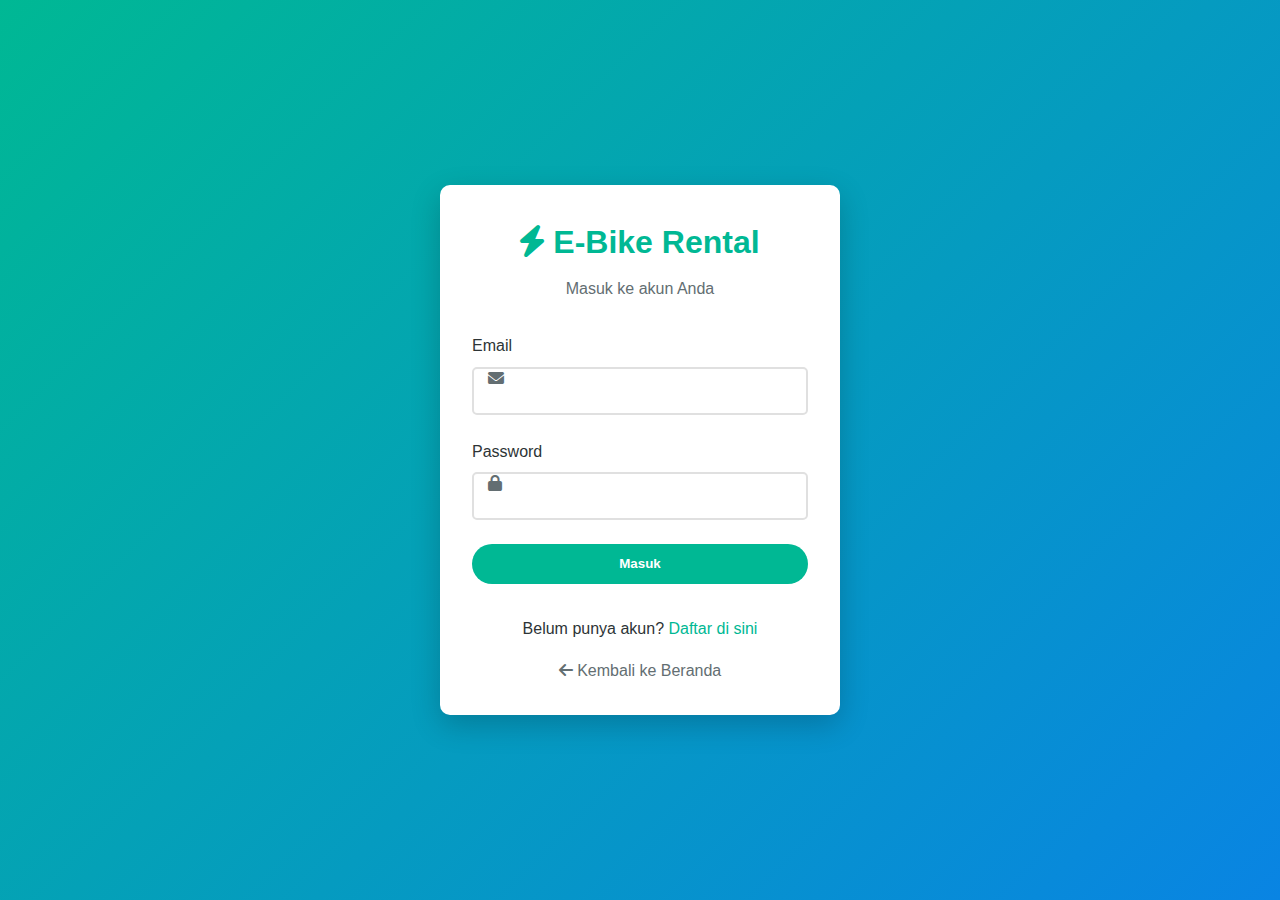
<file: dashboard.html>
<!DOCTYPE html>
<html lang="id">
<head>
    <meta charset="UTF-8">
    <meta name="viewport" content="width=device-width, initial-scale=1.0">
    <title>Dashboard - E-Bike Rental</title>
    <link rel="stylesheet" href="css/style.css">
    <link href="https://cdnjs.cloudflare.com/ajax/libs/font-awesome/6.0.0/css/all.min.css" rel="stylesheet">
</head>
<body>
    <header>
        <nav class="navbar">
            <div class="nav-brand">
                <h1><i class="fas fa-bolt"></i> E-Bike Rental</h1>
            </div>
            <div class="nav-menu">
                <a href="index.html">Beranda</a>
                <a href="sepeda.html">Sepeda</a>
                <a href="dashboard.html" class="active">Dashboard</a>
                <a href="#" class="btn-register" id="logoutBtn">Keluar</a>
            </div>
            <div class="hamburger">
                <span></span>
                <span></span>
                <span></span>
            </div>
        </nav>
    </header>

    <main>
        <section class="page-header">
            <h1>Dashboard Pengguna</h1>
            <p>Kelola rental sepeda listrik Anda</p>
        </section>

        <section class="dashboard">
            <div class="dashboard-grid">
                <div class="dashboard-card welcome-card">
                    <h2>Halo, <span id="userName">Pengguna</span>!</h2>
                    <p>Selamat datang di dashboard E-Bike Rental</p>
                    <a href="sepeda.html" class="btn-primary">Sewa Sepeda Baru</a>
                </div>

                <div class="dashboard-card stats-card">
                    <h3>Statistik Rental</h3>
                    <div class="stats-grid">
                        <div class="stat-item">
                            <i class="fas fa-bicycle"></i>
                            <div class="stat-info">
                                <span class="stat-number" id="totalRental">0</span>
                                <span class="stat-label">Total Rental</span>
                            </div>
                        </div>
                        <div class="stat-item">
                            <i class="fas fa-clock"></i>
                            <div class="stat-info">
                                <span class="stat-number" id="activeRental">0</span>
                                <span class="stat-label">Aktif</span>
                            </div>
                        </div>
                        <div class="stat-item">
                            <i class="fas fa-check-circle"></i>
                            <div class="stat-info">
                                <span class="stat-number" id="completedRental">0</span>
                                <span class="stat-label">Selesai</span>
                            </div>
                        </div>
                    </div>
                </div>
            </div>

            <div class="rental-history">
                <h3>Riwayat Rental</h3>
                <div id="rentalList" class="rental-list">
                    <!-- Data rental akan dimuat di sini -->
                </div>
            </div>
        </section>
    </main>

    <footer>
        <div class="footer-content">
            <div class="footer-section">
                <h3>E-Bike Rental</h3>
                <p>Solusi transportasi ramah lingkungan untuk mobilitas perkotaan.</p>
            </div>
            <div class="footer-section">
                <h4>Kontak</h4>
                <p><i class="fas fa-phone"></i> +62 812-3456-7890</p>
                <p><i class="fas fa-envelope"></i> info@ebikerental.com</p>
            </div>
            <div class="footer-section">
                <h4>Link Cepat</h4>
                <a href="index.html">Beranda</a>
                <a href="sepeda.html">Sepeda</a>
                <a href="dashboard.html">Dashboard</a>
            </div>
        </div>
        <div class="footer-bottom">
            <p>&copy; 2024 E-Bike Rental. All rights reserved.</p>
        </div>
    </footer>

    <script src="js/app.js"></script>
    <script src="js/dashboard.js"></script>
</body>
</html>
</file>
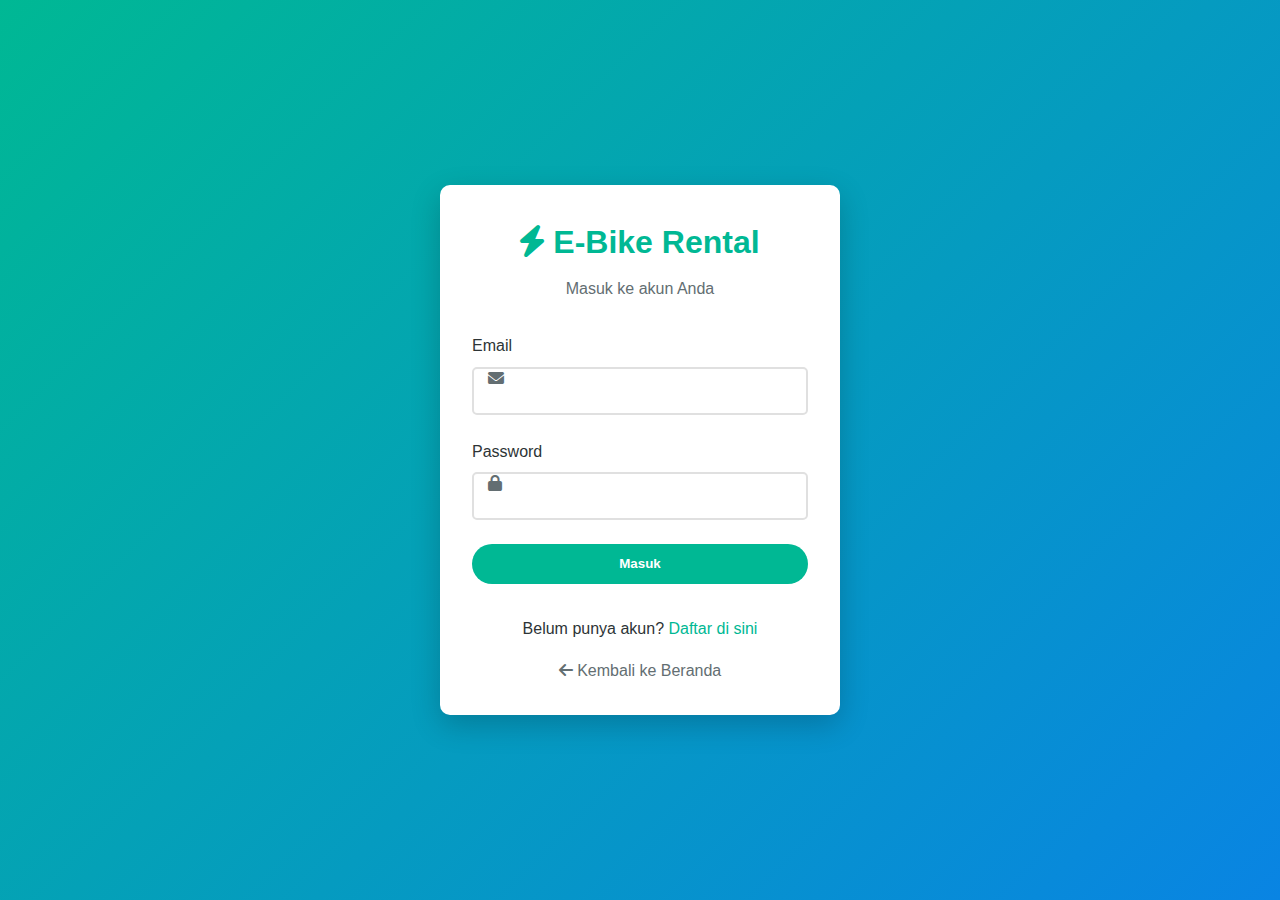
<file: login.html>
<!DOCTYPE html>
<html lang="id">
<head>
    <meta charset="UTF-8">
    <meta name="viewport" content="width=device-width, initial-scale=1.0">
    <title>Login - E-Bike Rental</title>
    <link rel="stylesheet" href="css/style.css">
    <link href="https://cdnjs.cloudflare.com/ajax/libs/font-awesome/6.0.0/css/all.min.css" rel="stylesheet">
</head>
<body class="auth-page">
    <div class="auth-container">
        <div class="auth-card">
            <div class="auth-header">
                <h1><i class="fas fa-bolt"></i> E-Bike Rental</h1>
                <p>Masuk ke akun Anda</p>
            </div>
            
            <form id="loginForm" class="auth-form">
                <div class="form-group">
                    <label for="email">Email</label>
                    <input type="email" id="email" name="email" required>
                    <i class="fas fa-envelope input-icon"></i>
                </div>
                
                <div class="form-group">
                    <label for="password">Password</label>
                    <input type="password" id="password" name="password" required>
                    <i class="fas fa-lock input-icon"></i>
                </div>
                
                <button type="submit" class="btn-primary btn-full">Masuk</button>
            </form>
            
            <div class="auth-footer">
                <p>Belum punya akun? <a href="register.html">Daftar di sini</a></p>
                <a href="index.html" class="back-home"><i class="fas fa-arrow-left"></i> Kembali ke Beranda</a>
            </div>
        </div>
    </div>

    <script src="js/app.js"></script>
</body>
</html>
</file>
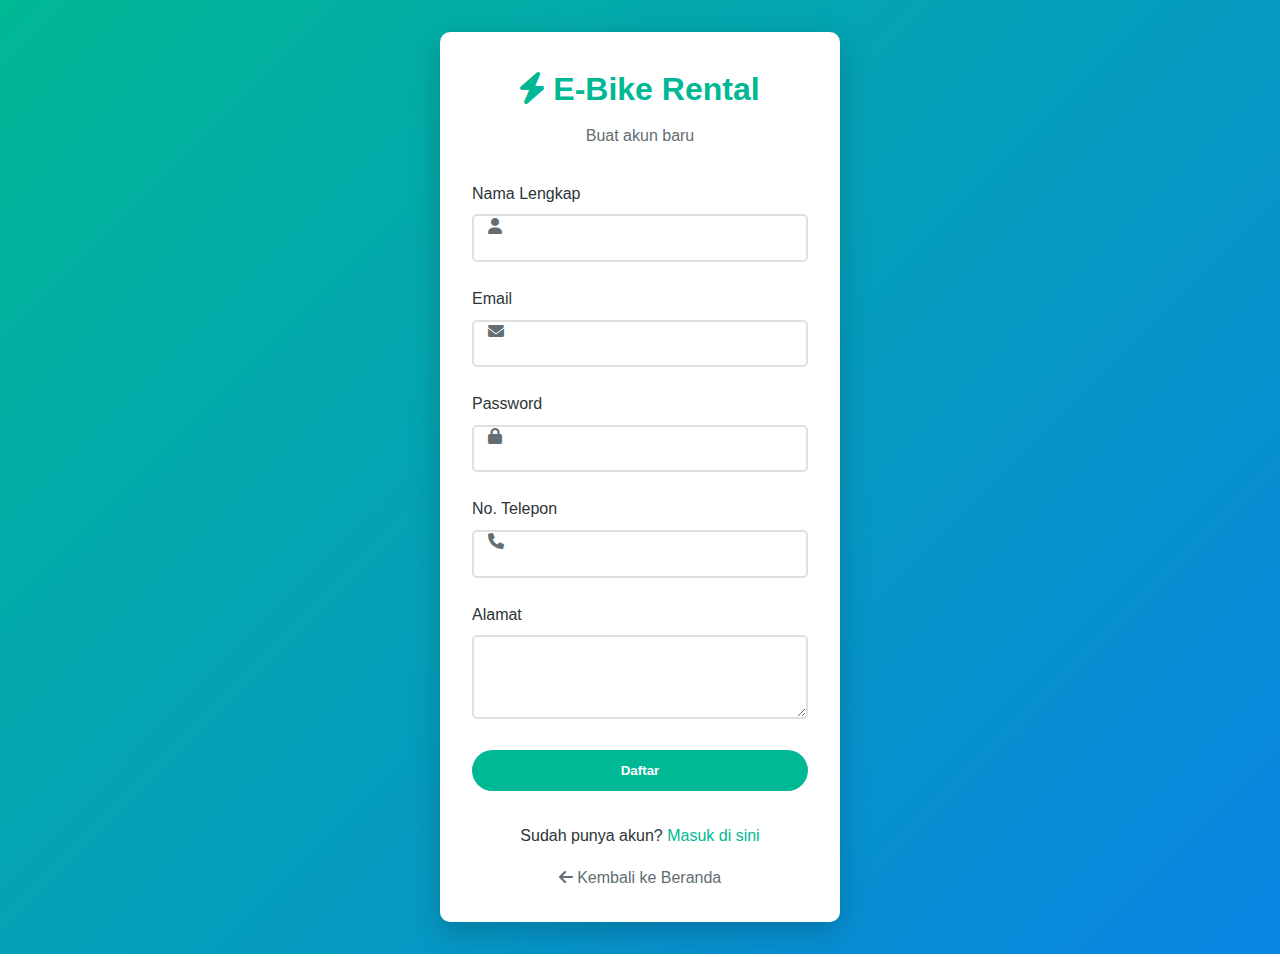
<file: register.html>
<!DOCTYPE html>
<html lang="id">
<head>
    <meta charset="UTF-8">
    <meta name="viewport" content="width=device-width, initial-scale=1.0">
    <title>Daftar - E-Bike Rental</title>
    <link rel="stylesheet" href="css/style.css">
    <link href="https://cdnjs.cloudflare.com/ajax/libs/font-awesome/6.0.0/css/all.min.css" rel="stylesheet">
</head>
<body class="auth-page">
    <div class="auth-container">
        <div class="auth-card">
            <div class="auth-header">
                <h1><i class="fas fa-bolt"></i> E-Bike Rental</h1>
                <p>Buat akun baru</p>
            </div>
            
            <form id="registerForm" class="auth-form">
                <div class="form-group">
                    <label for="nama">Nama Lengkap</label>
                    <input type="text" id="nama" name="nama" required>
                    <i class="fas fa-user input-icon"></i>
                </div>
                
                <div class="form-group">
                    <label for="email">Email</label>
                    <input type="email" id="email" name="email" required>
                    <i class="fas fa-envelope input-icon"></i>
                </div>
                
                <div class="form-group">
                    <label for="password">Password</label>
                    <input type="password" id="password" name="password" required>
                    <i class="fas fa-lock input-icon"></i>
                </div>
                
                <div class="form-group">
                    <label for="no_telepon">No. Telepon</label>
                    <input type="tel" id="no_telepon" name="no_telepon" required>
                    <i class="fas fa-phone input-icon"></i>
                </div>
                
                <div class="form-group">
                    <label for="alamat">Alamat</label>
                    <textarea id="alamat" name="alamat" rows="3" required></textarea>
                </div>
                
                <button type="submit" class="btn-primary btn-full">Daftar</button>
            </form>
            
            <div class="auth-footer">
                <p>Sudah punya akun? <a href="login.html">Masuk di sini</a></p>
                <a href="index.html" class="back-home"><i class="fas fa-arrow-left"></i> Kembali ke Beranda</a>
            </div>
        </div>
    </div>

    <script src="js/app.js"></script>
</body>
</html>
</file>
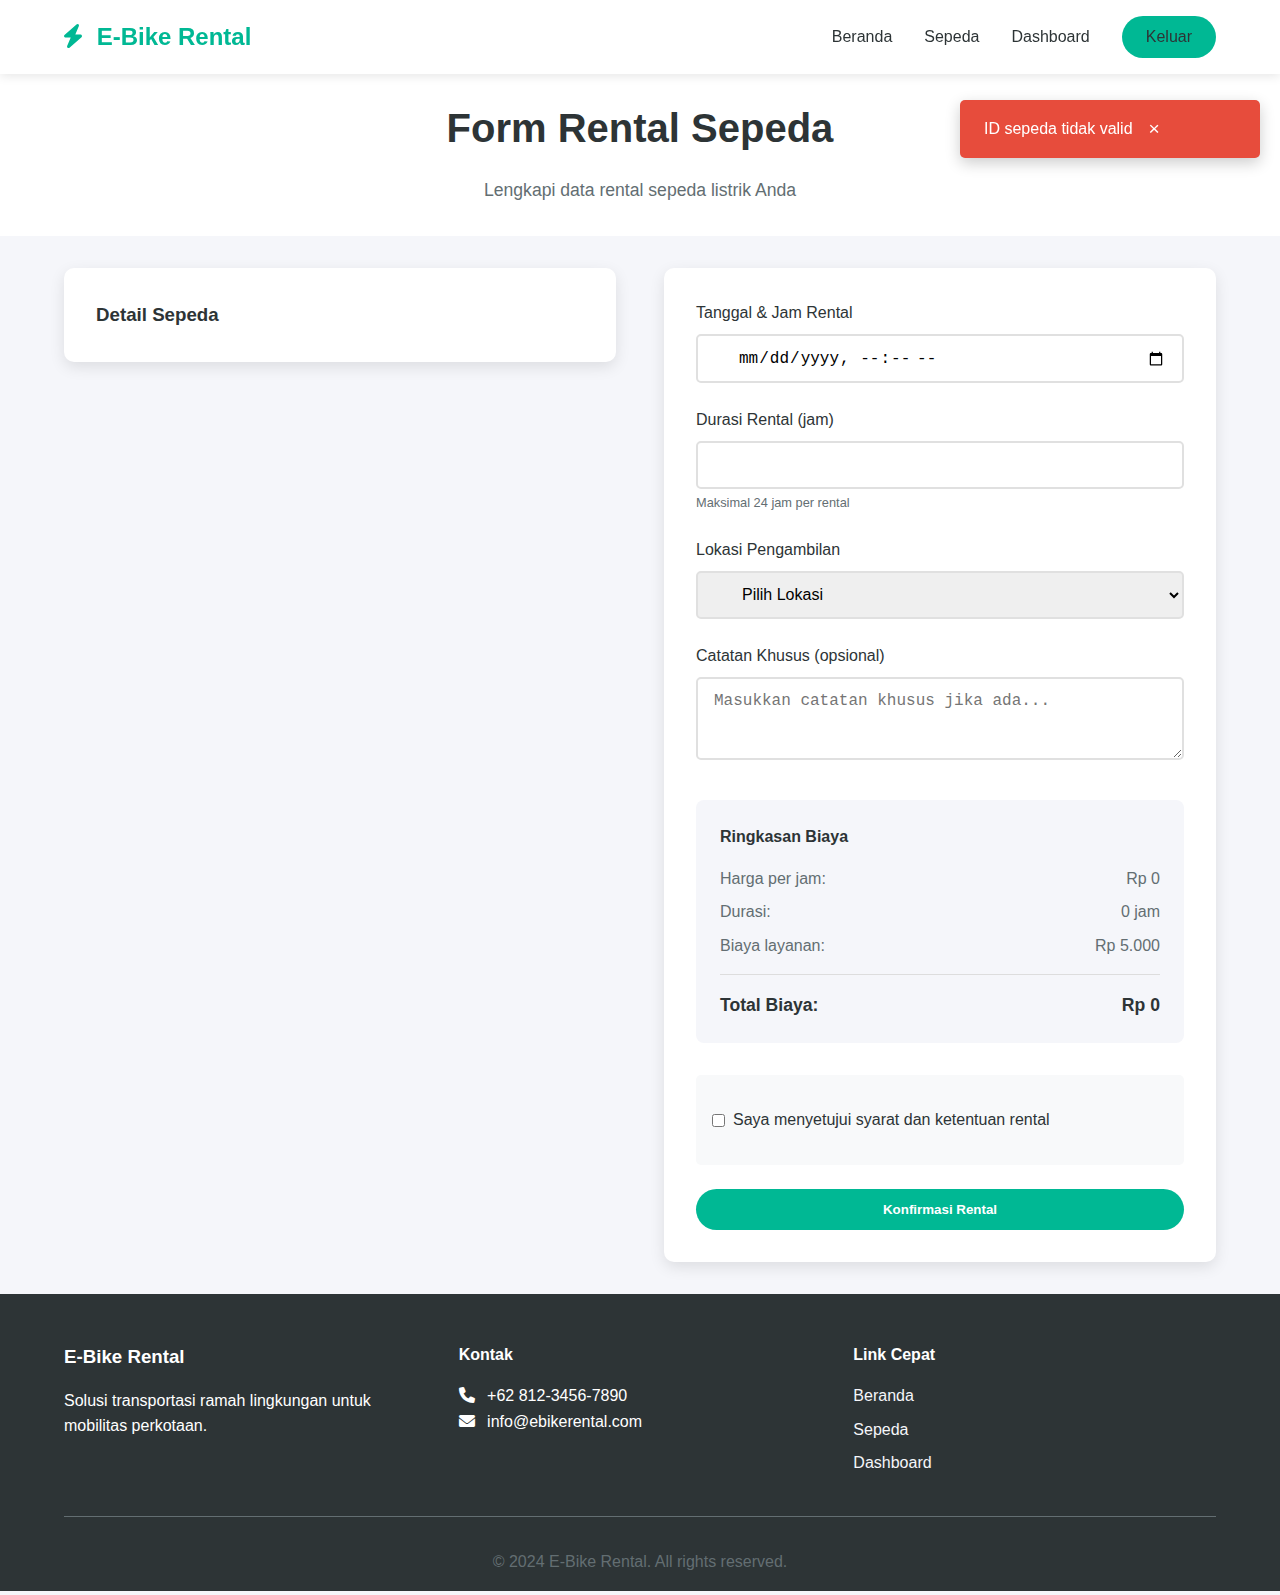
<file: rental.html>
<!DOCTYPE html>
<html lang="id">
<head>
    <meta charset="UTF-8">
    <meta name="viewport" content="width=device-width, initial-scale=1.0">
    <title>Rental Sepeda - E-Bike Rental</title>
    <link rel="stylesheet" href="css/style.css">
    <link href="https://cdnjs.cloudflare.com/ajax/libs/font-awesome/6.0.0/css/all.min.css" rel="stylesheet">
</head>
<body>
    <header>
        <nav class="navbar">
            <div class="nav-brand">
                <h1><i class="fas fa-bolt"></i> E-Bike Rental</h1>
            </div>
            <div class="nav-menu">
                <a href="index.html">Beranda</a>
                <a href="sepeda.html">Sepeda</a>
                <a href="dashboard.html">Dashboard</a>
                <a href="#" class="btn-register" id="logoutBtn">Keluar</a>
            </div>
            <div class="hamburger">
                <span></span>
                <span></span>
                <span></span>
            </div>
        </nav>
    </header>

    <main>
        <section class="page-header">
            <h1>Form Rental Sepeda</h1>
            <p>Lengkapi data rental sepeda listrik Anda</p>
        </section>

        <section class="rental-form-section">
            <div class="rental-container">
                <div class="rental-summary">
                    <h3>Detail Sepeda</h3>
                    <div id="bikeDetails">
                        <!-- Detail sepeda akan dimuat di sini -->
                    </div>
                </div>

                <div class="rental-form-card">
                    <form id="rentalForm">
                        <input type="hidden" id="sepeda_id" name="sepeda_id" value="">
                        
                        <div class="form-group">
                            <label for="tanggal_rental">Tanggal & Jam Rental</label>
                            <input type="datetime-local" id="tanggal_rental" name="tanggal_rental" required>
                        </div>

                        <div class="form-group">
                            <label for="durasi_jam">Durasi Rental (jam)</label>
                            <input type="number" id="durasi_jam" name="durasi_jam" min="1" max="24" required>
                            <small>Maksimal 24 jam per rental</small>
                        </div>

                        <div class="form-group">
                            <label for="lokasi_pengambilan">Lokasi Pengambilan</label>
                            <select id="lokasi_pengambilan" name="lokasi_pengambilan" required>
                                <option value="">Pilih Lokasi</option>
                                <option value="Stasiun Pusat">Stasiun Pusat</option>
                                <option value="Mall City Point">Mall City Point</option>
                                <option value="Kawasan Bisnis">Kawasan Bisnis</option>
                                <option value="Terminal Utara">Terminal Utara</option>
                            </select>
                        </div>

                        <div class="form-group">
                            <label for="catatan">Catatan Khusus (opsional)</label>
                            <textarea id="catatan" name="catatan" rows="3" placeholder="Masukkan catatan khusus jika ada..."></textarea>
                        </div>

                        <div class="price-summary">
                            <h4>Ringkasan Biaya</h4>
                            <div class="price-details">
                                <div class="price-item">
                                    <span>Harga per jam:</span>
                                    <span id="pricePerHour">Rp 0</span>
                                </div>
                                <div class="price-item">
                                    <span>Durasi:</span>
                                    <span id="durationDisplay">0 jam</span>
                                </div>
                                <div class="price-item">
                                    <span>Biaya layanan:</span>
                                    <span>Rp 5.000</span>
                                </div>
                                <div class="price-total">
                                    <span>Total Biaya:</span>
                                    <span id="totalPrice">Rp 0</span>
                                </div>
                            </div>
                        </div>

                        <div class="rental-terms">
                            <label class="checkbox-container">
                                <input type="checkbox" id="agree_terms" name="agree_terms" required>
                                <span class="checkmark"></span>
                                Saya menyetujui syarat dan ketentuan rental
                            </label>
                        </div>

                        <button type="submit" class="btn-primary btn-full">Konfirmasi Rental</button>
                    </form>
                </div>
            </div>
        </section>
    </main>

    <footer>
        <div class="footer-content">
            <div class="footer-section">
                <h3>E-Bike Rental</h3>
                <p>Solusi transportasi ramah lingkungan untuk mobilitas perkotaan.</p>
            </div>
            <div class="footer-section">
                <h4>Kontak</h4>
                <p><i class="fas fa-phone"></i> +62 812-3456-7890</p>
                <p><i class="fas fa-envelope"></i> info@ebikerental.com</p>
            </div>
            <div class="footer-section">
                <h4>Link Cepat</h4>
                <a href="index.html">Beranda</a>
                <a href="sepeda.html">Sepeda</a>
                <a href="dashboard.html">Dashboard</a>
            </div>
        </div>
        <div class="footer-bottom">
            <p>&copy; 2024 E-Bike Rental. All rights reserved.</p>
        </div>
    </footer>

    <script src="js/app.js"></script>
    <script src="js/rental.js"></script>
</body>
</html>
</file>
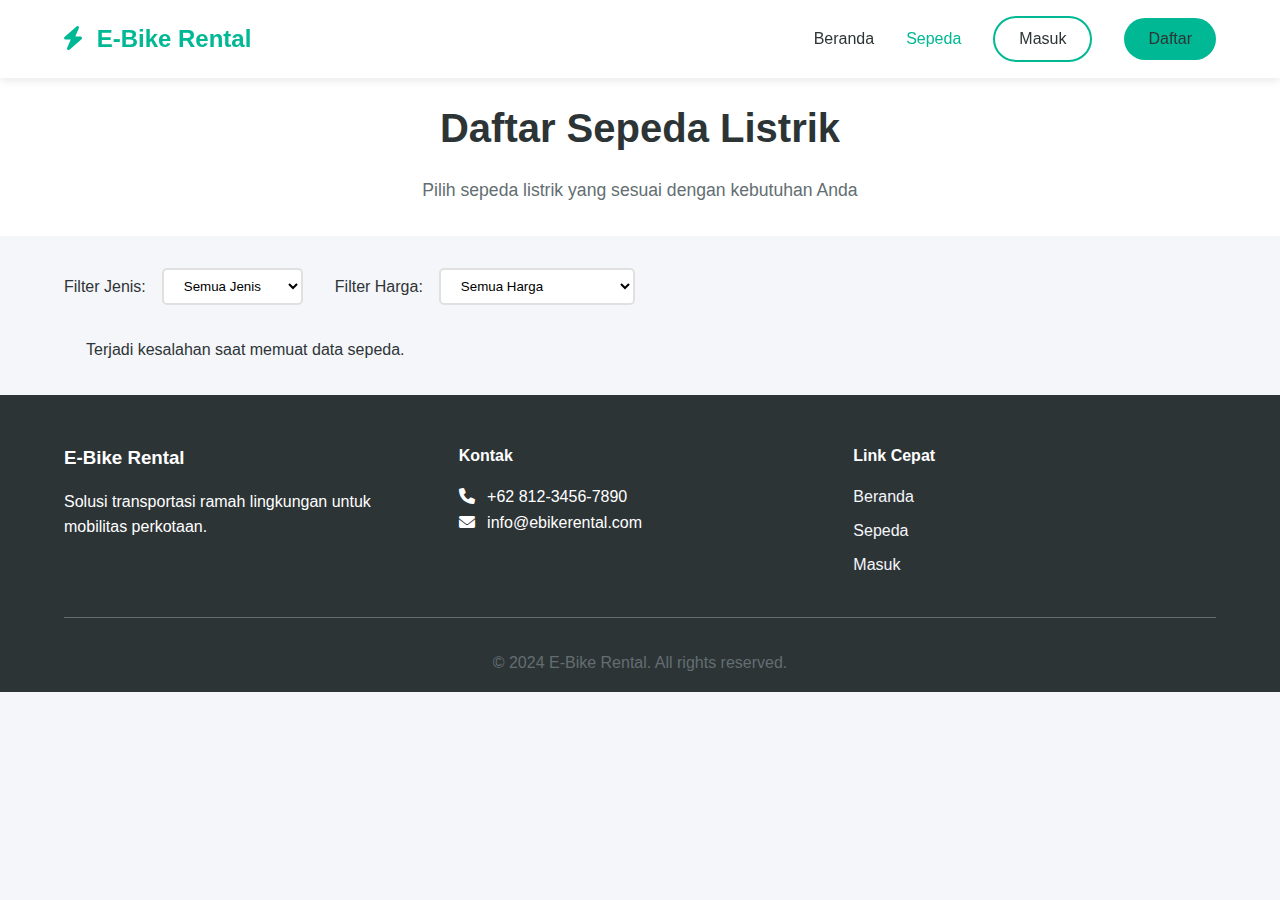
<file: sepeda.html>
<!DOCTYPE html>
<html lang="id">
<head>
    <meta charset="UTF-8">
    <meta name="viewport" content="width=device-width, initial-scale=1.0">
    <title>Daftar Sepeda - E-Bike Rental</title>
    <link rel="stylesheet" href="css/style.css">
    <link href="https://cdnjs.cloudflare.com/ajax/libs/font-awesome/6.0.0/css/all.min.css" rel="stylesheet">
</head>
<body>
    <header>
        <nav class="navbar">
            <div class="nav-brand">
                <h1><i class="fas fa-bolt"></i> E-Bike Rental</h1>
            </div>
            <div class="nav-menu">
                <a href="index.html">Beranda</a>
                <a href="sepeda.html" class="active">Sepeda</a>
                <a href="login.html" class="btn-login">Masuk</a>
                <a href="register.html" class="btn-register">Daftar</a>
            </div>
            <div class="hamburger">
                <span></span>
                <span></span>
                <span></span>
            </div>
        </nav>
    </header>

    <main>
        <section class="page-header">
            <h1>Daftar Sepeda Listrik</h1>
            <p>Pilih sepeda listrik yang sesuai dengan kebutuhan Anda</p>
        </section>

        <section class="sepeda-list">
            <div class="filter-section">
                <div class="filter-group">
                    <label for="filterJenis">Filter Jenis:</label>
                    <select id="filterJenis">
                        <option value="all">Semua Jenis</option>
                        <option value="City Bike">City Bike</option>
                        <option value="Mountain Bike">Mountain Bike</option>
                        <option value="Folding Bike">Folding Bike</option>
                        <option value="Road Bike">Road Bike</option>
                    </select>
                </div>
                <div class="filter-group">
                    <label for="filterHarga">Filter Harga:</label>
                    <select id="filterHarga">
                        <option value="all">Semua Harga</option>
                        <option value="low">Rp 10.000 - 15.000/jam</option>
                        <option value="medium">Rp 15.000 - 18.000/jam</option>
                        <option value="high">Rp 18.000+/jam</option>
                    </select>
                </div>
            </div>

            <div id="sepedaContainer" class="sepeda-grid">
                <!-- Data sepeda akan dimuat di sini -->
            </div>
        </section>
    </main>

    <footer>
        <div class="footer-content">
            <div class="footer-section">
                <h3>E-Bike Rental</h3>
                <p>Solusi transportasi ramah lingkungan untuk mobilitas perkotaan.</p>
            </div>
            <div class="footer-section">
                <h4>Kontak</h4>
                <p><i class="fas fa-phone"></i> +62 812-3456-7890</p>
                <p><i class="fas fa-envelope"></i> info@ebikerental.com</p>
            </div>
            <div class="footer-section">
                <h4>Link Cepat</h4>
                <a href="index.html">Beranda</a>
                <a href="sepeda.html">Sepeda</a>
                <a href="login.html">Masuk</a>
            </div>
        </div>
        <div class="footer-bottom">
            <p>&copy; 2024 E-Bike Rental. All rights reserved.</p>
        </div>
    </footer>

    <script src="js/app.js"></script>
</body>
</html>
</file>
<file: css/style.css>
/* Reset dan Base Styles */
* {
    margin: 0;
    padding: 0;
    box-sizing: border-box;
}

:root {
    --primary: #00b894;
    --primary-dark: #00a085;
    --secondary: #0984e3;
    --dark: #2d3436;
    --light: #f5f6fa;
    --gray: #636e72;
    --danger: #e74c3c;
    --success: #27ae60;
    --warning: #f39c12;
}

body {
    font-family: 'Segoe UI', Tahoma, Geneva, Verdana, sans-serif;
    line-height: 1.6;
    color: var(--dark);
    background-color: var(--light);
}

/* Header & Navigation */
.navbar {
    display: flex;
    justify-content: space-between;
    align-items: center;
    padding: 1rem 5%;
    background: white;
    box-shadow: 0 2px 10px rgba(0,0,0,0.1);
    position: fixed;
    top: 0;
    left: 0;
    right: 0;
    z-index: 1000;
}

.nav-brand h1 {
    color: var(--primary);
    font-size: 1.5rem;
}

.nav-brand i {
    margin-right: 0.5rem;
}

.nav-menu {
    display: flex;
    align-items: center;
    gap: 2rem;
}

.nav-menu a {
    text-decoration: none;
    color: var(--dark);
    font-weight: 500;
    transition: color 0.3s;
}

.nav-menu a:hover,
.nav-menu a.active {
    color: var(--primary);
}

.btn-login {
    padding: 0.5rem 1.5rem;
    border: 2px solid var(--primary);
    border-radius: 25px;
    color: var(--primary);
    transition: all 0.3s;
}

.btn-login:hover {
    background: var(--primary);
    color: white;
}

.btn-register {
    padding: 0.5rem 1.5rem;
    background: var(--primary);
    color: white;
    border-radius: 25px;
    transition: background 0.3s;
}

.btn-register:hover {
    background: var(--primary-dark);
}

.hamburger {
    display: none;
    flex-direction: column;
    cursor: pointer;
}

.hamburger span {
    width: 25px;
    height: 3px;
    background: var(--dark);
    margin: 3px 0;
    transition: 0.3s;
}

/* Hero Section */
.hero {
    display: flex;
    align-items: center;
    min-height: 100vh;
    padding: 0 5%;
    margin-top: 80px;
    gap: 4rem;
}

.hero-content {
    flex: 1;
}

.hero-content h1 {
    font-size: 3rem;
    margin-bottom: 1rem;
    color: var(--dark);
}

.hero-content p {
    font-size: 1.2rem;
    color: var(--gray);
    margin-bottom: 2rem;
}

.hero-buttons {
    display: flex;
    gap: 1rem;
}

.hero-image {
    flex: 1;
    text-align: center;
}

.hero-image img {
    max-width: 100%;
    border-radius: 10px;
    box-shadow: 0 10px 30px rgba(0,0,0,0.1);
}

/* Buttons */
.btn-primary {
    padding: 0.8rem 2rem;
    background: var(--primary);
    color: white;
    text-decoration: none;
    border-radius: 25px;
    border: none;
    font-weight: 600;
    cursor: pointer;
    transition: background 0.3s;
    display: inline-block;
}

.btn-primary:hover {
    background: var(--primary-dark);
}

.btn-secondary {
    padding: 0.8rem 2rem;
    background: transparent;
    color: var(--primary);
    text-decoration: none;
    border: 2px solid var(--primary);
    border-radius: 25px;
    font-weight: 600;
    cursor: pointer;
    transition: all 0.3s;
    display: inline-block;
}

.btn-secondary:hover {
    background: var(--primary);
    color: white;
}

.btn-full {
    width: 100%;
}

.btn-sm {
    padding: 0.3rem 1rem;
    font-size: 0.8rem;
}

/* Features Section */
.features {
    padding: 5rem 5%;
    background: white;
}

.features h2 {
    text-align: center;
    font-size: 2.5rem;
    margin-bottom: 3rem;
    color: var(--dark);
}

.features-grid {
    display: grid;
    grid-template-columns: repeat(auto-fit, minmax(250px, 1fr));
    gap: 2rem;
}

.feature-card {
    text-align: center;
    padding: 2rem;
    border-radius: 10px;
    background: var(--light);
    transition: transform 0.3s;
}

.feature-card:hover {
    transform: translateY(-5px);
}

.feature-card i {
    font-size: 3rem;
    color: var(--primary);
    margin-bottom: 1rem;
}

.feature-card h3 {
    margin-bottom: 1rem;
    color: var(--dark);
}

/* CTA Section */
.cta {
    padding: 5rem 5%;
    background: linear-gradient(135deg, var(--primary), var(--secondary));
    color: white;
    text-align: center;
}

.cta-content h2 {
    font-size: 2.5rem;
    margin-bottom: 1rem;
}

.cta-content p {
    font-size: 1.2rem;
    margin-bottom: 2rem;
    opacity: 0.9;
}

/* Footer */
footer {
    background: var(--dark);
    color: white;
    padding: 3rem 5% 1rem;
}

.footer-content {
    display: grid;
    grid-template-columns: repeat(auto-fit, minmax(250px, 1fr));
    gap: 2rem;
    margin-bottom: 2rem;
}

.footer-section h3,
.footer-section h4 {
    margin-bottom: 1rem;
}

.footer-section a {
    color: var(--light);
    text-decoration: none;
    display: block;
    margin-bottom: 0.5rem;
    transition: color 0.3s;
}

.footer-section a:hover {
    color: var(--primary);
}

.footer-section i {
    margin-right: 0.5rem;
}

.footer-bottom {
    text-align: center;
    padding-top: 2rem;
    border-top: 1px solid var(--gray);
    color: var(--gray);
}

/* Auth Pages */
.auth-page {
    background: linear-gradient(135deg, var(--primary), var(--secondary));
    min-height: 100vh;
    display: flex;
    align-items: center;
    justify-content: center;
    padding: 2rem;
}

.auth-container {
    width: 100%;
    max-width: 400px;
}

.auth-card {
    background: white;
    padding: 2rem;
    border-radius: 10px;
    box-shadow: 0 10px 30px rgba(0,0,0,0.2);
}

.auth-header {
    text-align: center;
    margin-bottom: 2rem;
}

.auth-header h1 {
    color: var(--primary);
    margin-bottom: 0.5rem;
}

.auth-header p {
    color: var(--gray);
}

.auth-form {
    margin-bottom: 2rem;
}

.form-group {
    position: relative;
    margin-bottom: 1.5rem;
}

.form-group label {
    display: block;
    margin-bottom: 0.5rem;
    font-weight: 500;
    color: var(--dark);
}

.form-group input,
.form-group select,
.form-group textarea {
    width: 100%;
    padding: 0.8rem 1rem 0.8rem 2.5rem;
    border: 2px solid #e0e0e0;
    border-radius: 5px;
    font-size: 1rem;
    transition: border-color 0.3s;
}

.form-group textarea {
    padding-left: 1rem;
}

.form-group input:focus,
.form-group select:focus,
.form-group textarea:focus {
    outline: none;
    border-color: var(--primary);
}

.input-icon {
    position: absolute;
    left: 1rem;
    top: 2.3rem;
    color: var(--gray);
}

.auth-footer {
    text-align: center;
}

.auth-footer a {
    color: var(--primary);
    text-decoration: none;
}

.back-home {
    display: block;
    margin-top: 1rem;
    color: var(--gray) !important;
}

/* Page Header */
.page-header {
    padding: 6rem 5% 2rem;
    text-align: center;
    background: white;
}

.page-header h1 {
    font-size: 2.5rem;
    margin-bottom: 1rem;
    color: var(--dark);
}

.page-header p {
    color: var(--gray);
    font-size: 1.1rem;
}

/* Sepeda List Page */
.sepeda-list {
    padding: 2rem 5%;
}

.filter-section {
    display: flex;
    gap: 2rem;
    margin-bottom: 2rem;
    flex-wrap: wrap;
}

.filter-group {
    display: flex;
    align-items: center;
    gap: 1rem;
}

.filter-group label {
    font-weight: 500;
}

.filter-group select {
    padding: 0.5rem 1rem;
    border: 2px solid #e0e0e0;
    border-radius: 5px;
    background: white;
}

.sepeda-grid {
    display: grid;
    grid-template-columns: repeat(auto-fill, minmax(300px, 1fr));
    gap: 2rem;
}

.sepeda-card {
    background: white;
    border-radius: 10px;
    overflow: hidden;
    box-shadow: 0 5px 15px rgba(0,0,0,0.1);
    transition: transform 0.3s;
}

.sepeda-card:hover {
    transform: translateY(-5px);
}

.sepeda-image {
    width: 100%;
    height: 200px;
    background: var(--light);
    display: flex;
    align-items: center;
    justify-content: center;
}

.sepeda-image i {
    font-size: 4rem;
    color: var(--primary);
}

.sepeda-content {
    padding: 1.5rem;
}

.sepeda-content h3 {
    margin-bottom: 0.5rem;
    color: var(--dark);
}

.sepeda-meta {
    display: flex;
    justify-content: space-between;
    margin-bottom: 1rem;
    color: var(--gray);
    font-size: 0.9rem;
}

.sepeda-features {
    display: grid;
    grid-template-columns: 1fr 1fr;
    gap: 0.5rem;
    margin-bottom: 1rem;
    font-size: 0.9rem;
}

.sepeda-features div {
    display: flex;
    align-items: center;
    gap: 0.5rem;
}

.sepeda-features i {
    color: var(--primary);
}

.sepeda-price {
    display: flex;
    justify-content: space-between;
    align-items: center;
    margin-top: 1rem;
}

.price {
    font-size: 1.5rem;
    font-weight: bold;
    color: var(--primary);
}

.status {
    padding: 0.3rem 1rem;
    border-radius: 15px;
    font-size: 0.8rem;
    font-weight: 500;
}

.status.tersedia {
    background: #d4edda;
    color: var(--success);
}

.status.disewa {
    background: #f8d7da;
    color: var(--danger);
}

/* Dashboard Styles */
.dashboard {
    padding: 2rem 5%;
}

.dashboard-grid {
    display: grid;
    grid-template-columns: 2fr 1fr;
    gap: 2rem;
    margin-bottom: 3rem;
}

.dashboard-card {
    background: white;
    padding: 2rem;
    border-radius: 10px;
    box-shadow: 0 5px 15px rgba(0,0,0,0.1);
}

.welcome-card {
    background: linear-gradient(135deg, var(--primary), var(--secondary));
    color: white;
}

.welcome-card h2 {
    margin-bottom: 1rem;
}

.welcome-card p {
    margin-bottom: 2rem;
    opacity: 0.9;
}

.stats-grid {
    display: grid;
    gap: 1rem;
}

.stat-item {
    display: flex;
    align-items: center;
    gap: 1rem;
    padding: 1rem;
    background: var(--light);
    border-radius: 8px;
}

.stat-item i {
    font-size: 2rem;
    color: var(--primary);
}

.stat-number {
    font-size: 1.5rem;
    font-weight: bold;
    display: block;
}

.stat-label {
    font-size: 0.9rem;
    color: var(--gray);
}

/* Rental History */
.rental-history h3 {
    margin-bottom: 1.5rem;
    color: var(--dark);
}

.rental-list {
    display: flex;
    flex-direction: column;
    gap: 1rem;
}

.rental-item {
    display: flex;
    justify-content: space-between;
    align-items: center;
    padding: 1.5rem;
    background: white;
    border-radius: 10px;
    box-shadow: 0 2px 10px rgba(0,0,0,0.1);
    border-left: 4px solid var(--primary);
}

.rental-item.aktif {
    border-left-color: var(--success);
}

.rental-item.selesai {
    border-left-color: var(--gray);
}

.rental-info h4 {
    margin-bottom: 0.5rem;
    color: var(--dark);
}

.rental-details {
    display: flex;
    gap: 1.5rem;
    flex-wrap: wrap;
}

.rental-details span {
    display: flex;
    align-items: center;
    gap: 0.5rem;
    color: var(--gray);
    font-size: 0.9rem;
}

.status-badge {
    padding: 0.3rem 1rem;
    border-radius: 15px;
    font-size: 0.8rem;
    font-weight: 500;
}

.status-badge.aktif {
    background: #d4edda;
    color: var(--success);
}

.status-badge.selesai {
    background: #e2e3e5;
    color: var(--gray);
}

.no-data {
    text-align: center;
    padding: 3rem;
    color: var(--gray);
}

.no-data i {
    font-size: 4rem;
    margin-bottom: 1rem;
    color: var(--primary);
}

.no-data p {
    margin-bottom: 2rem;
}

/* Rental Form Styles */
.rental-form-section {
    padding: 2rem 5%;
}

.rental-container {
    display: grid;
    grid-template-columns: 1fr 1fr;
    gap: 3rem;
    max-width: 1200px;
    margin: 0 auto;
}

.rental-summary {
    background: white;
    padding: 2rem;
    border-radius: 10px;
    box-shadow: 0 5px 15px rgba(0,0,0,0.1);
    height: fit-content;
}

.rental-form-card {
    background: white;
    padding: 2rem;
    border-radius: 10px;
    box-shadow: 0 5px 15px rgba(0,0,0,0.1);
}

.bike-rental-info {
    display: flex;
    gap: 1.5rem;
    align-items: flex-start;
}

.bike-image {
    width: 80px;
    height: 80px;
    background: var(--light);
    border-radius: 10px;
    display: flex;
    align-items: center;
    justify-content: center;
}

.bike-image i {
    font-size: 2rem;
    color: var(--primary);
}

.bike-details h4 {
    margin-bottom: 1rem;
    color: var(--dark);
}

.bike-details p {
    margin-bottom: 0.5rem;
}

.rental-price {
    font-size: 1.2rem;
    color: var(--primary);
    font-weight: bold;
    margin-top: 1rem;
}

.price-summary {
    margin: 2rem 0;
    padding: 1.5rem;
    background: var(--light);
    border-radius: 8px;
}

.price-summary h4 {
    margin-bottom: 1rem;
    color: var(--dark);
}

.price-details {
    display: flex;
    flex-direction: column;
    gap: 0.5rem;
}

.price-item {
    display: flex;
    justify-content: space-between;
    color: var(--gray);
}

.price-total {
    display: flex;
    justify-content: space-between;
    font-weight: bold;
    font-size: 1.1rem;
    color: var(--dark);
    padding-top: 1rem;
    border-top: 1px solid #ddd;
    margin-top: 0.5rem;
}

/* Checkbox Styles */
.checkbox-container {
    display: flex;
    align-items: center;
    cursor: pointer;
    margin: 1rem 0;
}

.checkbox-container input {
    margin-right: 0.5rem;
}

.rental-terms {
    margin: 1.5rem 0;
    padding: 1rem;
    background: #f8f9fa;
    border-radius: 5px;
}

.rental-terms a {
    color: var(--primary);
    text-decoration: none;
}

.rental-terms a:hover {
    text-decoration: underline;
}

small {
    display: block;
    margin-top: 0.25rem;
    color: var(--gray);
    font-size: 0.8rem;
}

/* Notification Styles */
.notification {
    position: fixed;
    top: 100px;
    right: 20px;
    padding: 1rem 1.5rem;
    border-radius: 5px;
    color: white;
    z-index: 3000;
    display: flex;
    align-items: center;
    gap: 1rem;
    min-width: 300px;
    box-shadow: 0 5px 15px rgba(0,0,0,0.2);
    animation: slideIn 0.3s ease;
}

.notification.success { background: var(--success); }
.notification.error { background: var(--danger); }
.notification.warning { background: var(--warning); }
.notification.info { background: var(--secondary); }

.notification button {
    background: none;
    border: none;
    color: white;
    font-size: 1.2rem;
    cursor: pointer;
}

@keyframes slideIn {
    from { transform: translateX(100%); }
    to { transform: translateX(0); }
}

/* Responsive Design */
@media (max-width: 768px) {
    .nav-menu {
        display: none;
    }
    
    .hamburger {
        display: flex;
    }
    
    .hero {
        flex-direction: column;
        text-align: center;
        padding: 2rem 5%;
    }
    
    .hero-content h1 {
        font-size: 2rem;
    }
    
    .hero-buttons {
        justify-content: center;
        flex-wrap: wrap;
    }
    
    .features-grid {
        grid-template-columns: 1fr;
    }
    
    .filter-section {
        flex-direction: column;
        gap: 1rem;
    }
    
    .sepeda-grid {
        grid-template-columns: 1fr;
    }
    
    .dashboard-grid {
        grid-template-columns: 1fr;
    }
    
    .rental-container {
        grid-template-columns: 1fr;
    }
    
    .rental-item {
        flex-direction: column;
        align-items: flex-start;
        gap: 1rem;
    }
    
    .rental-details {
        flex-direction: column;
        gap: 0.5rem;
    }
    
    .bike-rental-info {
        flex-direction: column;
        text-align: center;
    }
}

/* Utility Classes */
.text-center {
    text-align: center;
}

.mt-1 { margin-top: 1rem; }
.mt-2 { margin-top: 2rem; }
.mb-1 { margin-bottom: 1rem; }
.mb-2 { margin-bottom: 2rem; }
</file>
